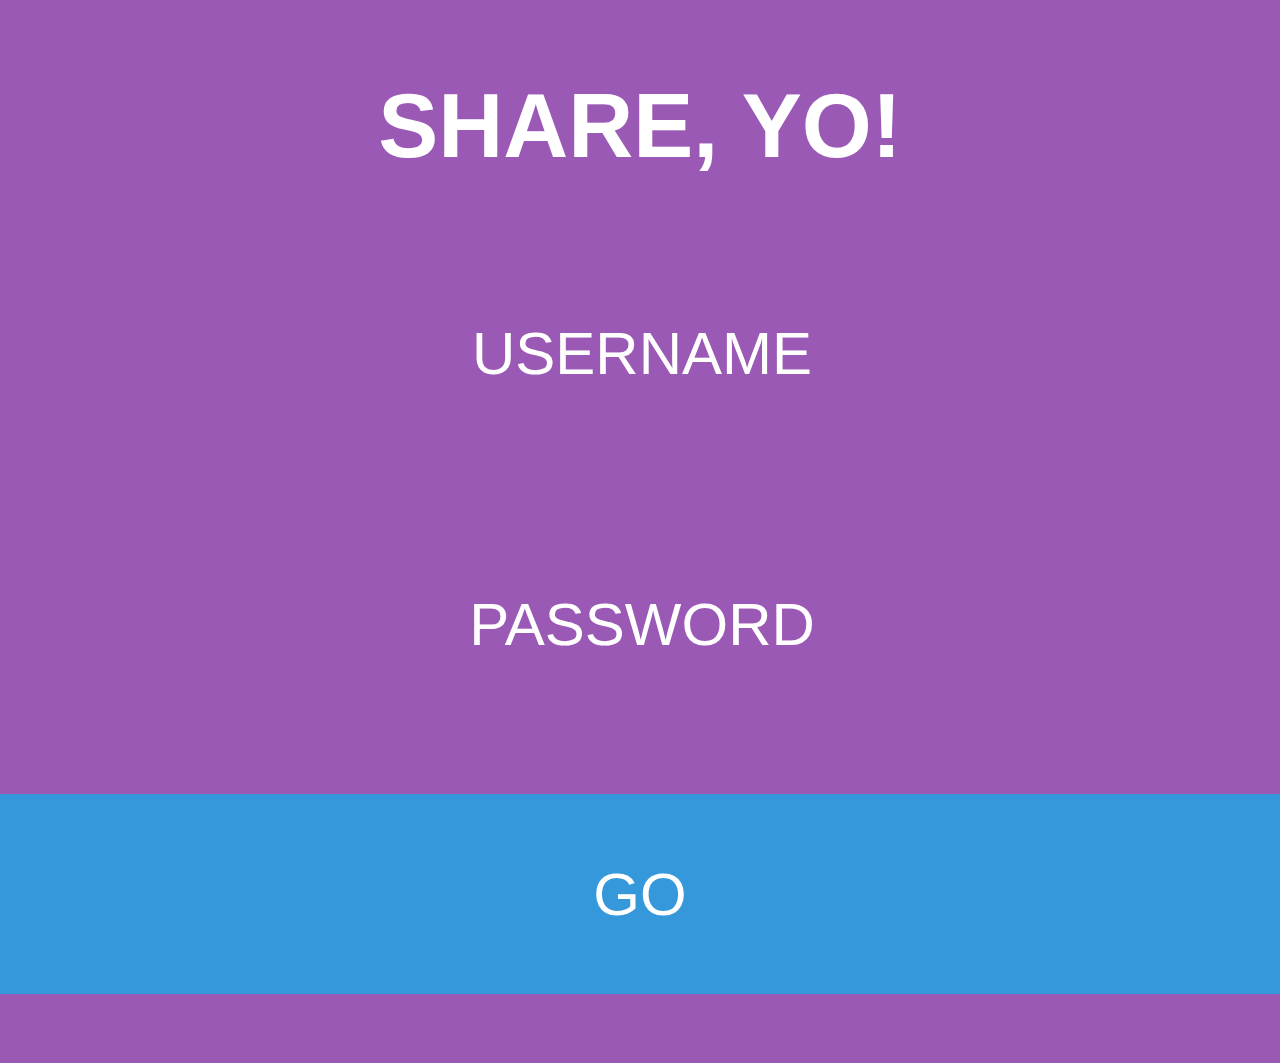
<file: index.html>
<!doctype html>
<html>
	<head>
		<link rel = "stylesheet" href = "stylesheet.css">
	</head>
	<body>
		<div><h2>SHARE, YO!</h2></div>
		<div class = "input">
			<form id = "introform">
			<input type = "text" id = "username" onclick = "this.value='';" onfocus = "this.select()" onblur = "this.value=!this.value?'USERNAME':this.value;" value = 'USERNAME' />
			<br>
			<input type = "text" id = "password" onclick = "this.value='';" onfocus = "this.select()" onblur = "this.value=!this.value?'PASSWORD':this.value;" value = 'PASSWORD' />
			<br>
			<input type = "submit" value = "GO">
			</form>
		</div>
		<br>
		<div class = "popupdiv">
			<script src = "underscore.js"></script>
				<script src = "jquery.js"></script>
			<script src = "opening.js"></script>
		</div>
	</body>
	</html>
</file>
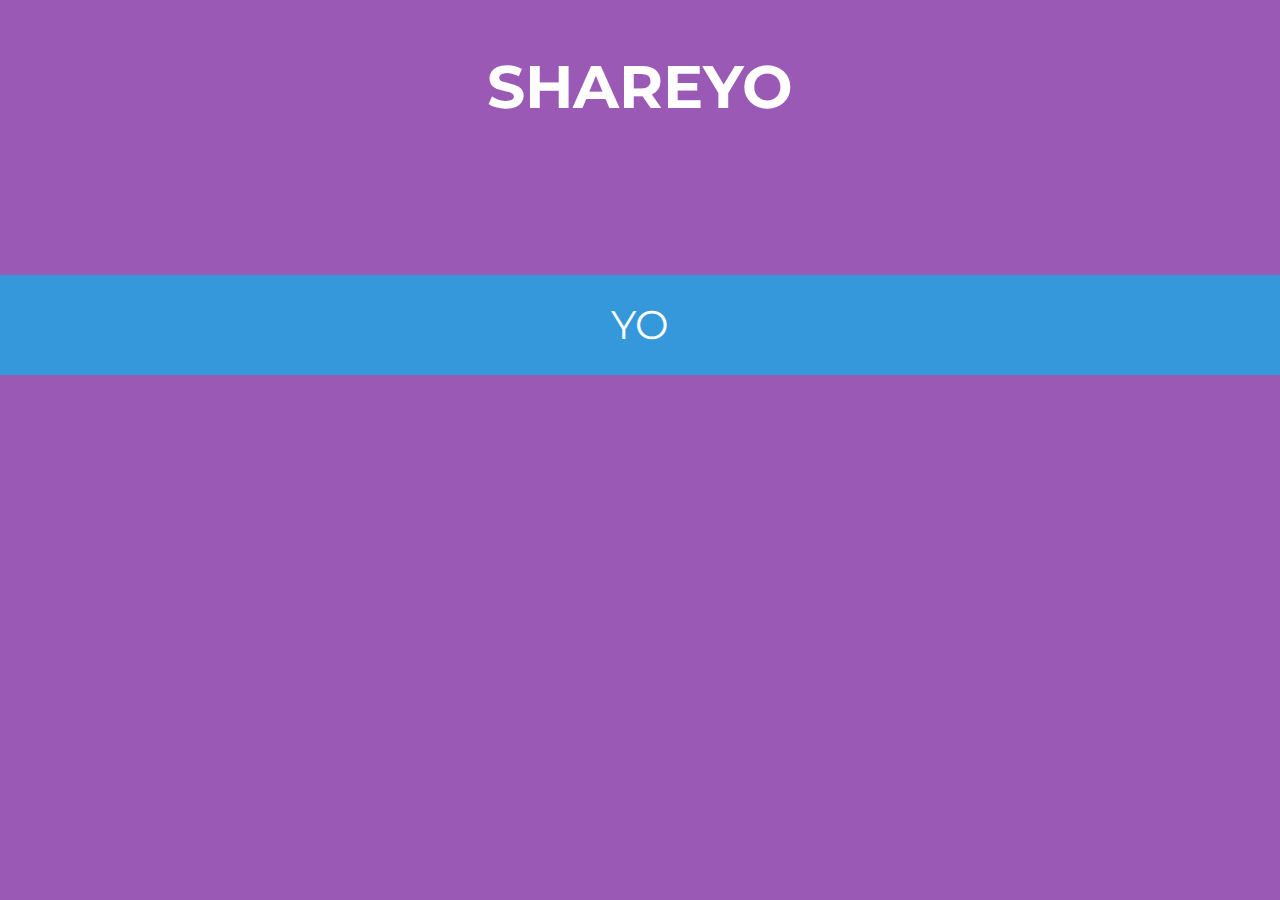
<file: main.html>
<!doctype html>
<html>
	<head>
		<link href='http://fonts.googleapis.com/css?family=Montserrat:700' rel='stylesheet' type='text/css'>
		<link rel = "stylesheet" href = "main.css">
	</head>
	<body>
		<div><h2>SHAREYO</h2></div>
		<div class = "input">
			<form id = "yoform">
			<input type = "text" id = "username">
			<input type = "submit" value = "YO">
			</form>
		</div>
		<table class = "buddy-list">
		</table>
		<div class = "eventPage">
			<script src = "underscore.js"></script>
			<script src = "jquery.js"></script>
			<script src = "eventPage.js"></script>
		</div>
	</body>
</html>
</file>
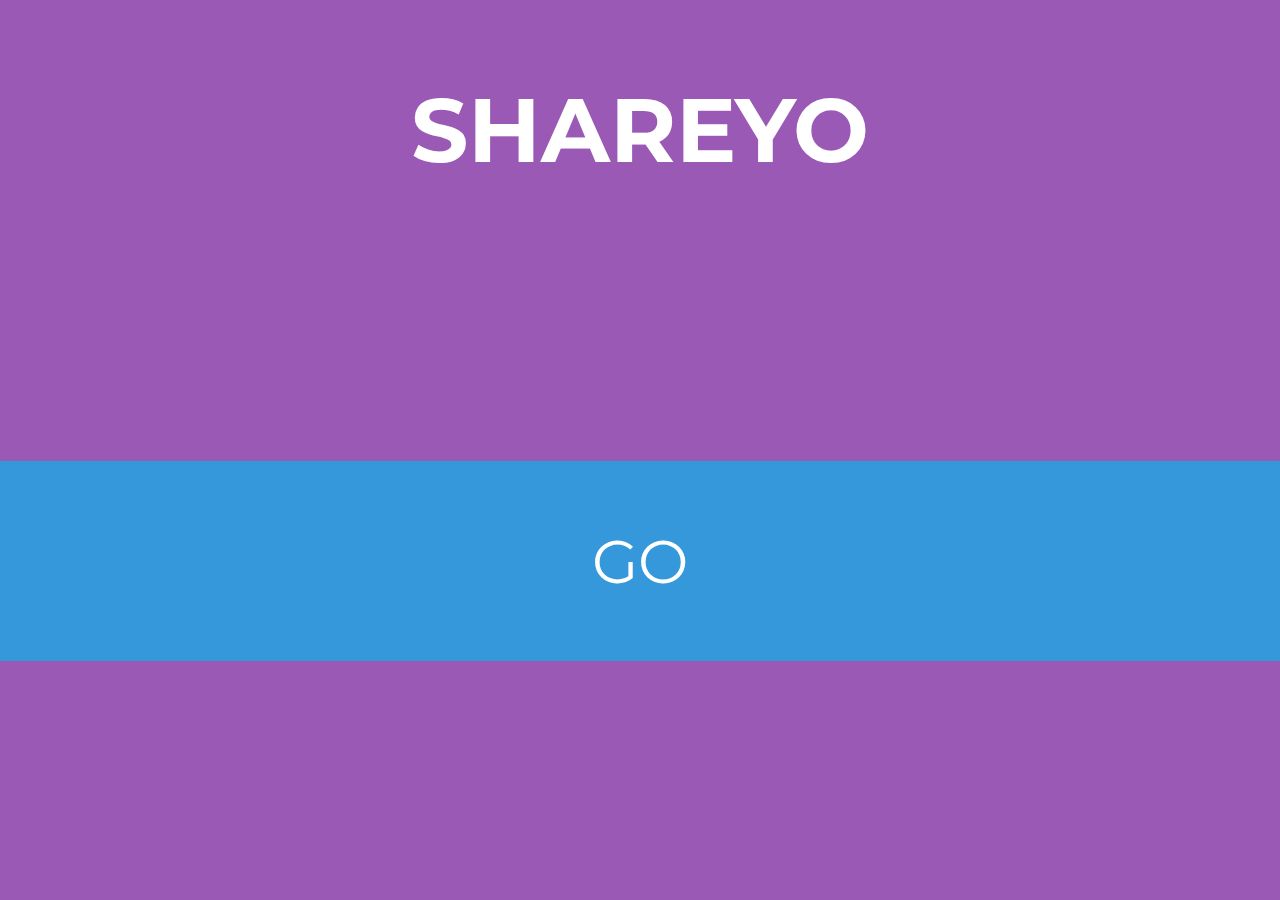
<file: opening.html>
<!doctype html>
<html>
	<head>
		<link href='http://fonts.googleapis.com/css?family=Montserrat:700' rel='stylesheet' type='text/css'>
		<link rel = "stylesheet" href = "stylesheet.css">
	</head>
	<body>
		<div><h2>SHAREYO</h2></div>
		<div class = "input">
			<form id = "introform">
			<input type = "text" id = "apiKey">
			<input type = "submit" value = "GO">
			</form>
		</div>
		<br>
		<div class = "opening">
			<script src = "underscore.js"></script>
			<script src = "jquery.js"></script>
			<script src = "opening.js"></script>
		</div>
	</body>
	</html>
</file>
<file: stylesheet.css>
html {
	font-family: 'Montserrat', sans-serif;
	font-size: 60px;
	font-weight: 700;
	color: white;
}
body {
	font-family: 'Montserrat', sans-serif;
	background-color: #9B59B6;
	padding: none;
	margin: 0px;
	text-align: center;
}
input[type="text"] {
	display: block;
	margin: 0px;
	width: 100%;
	border: 0px solid;
	background-color: #9B59B6;
	height: 200px;
	text-transform: uppercase;
	font-size: 60px;
	font-family: 'Montserrat', sans-serif;
	color: white;
	text-align: center;
}
input[type="submit"] {
	display: block;
	margin: 0px;
	padding: 0px;
	width: 100%;
	border: 0px solid;
	background-color: #3498DB;
	height: 200px;
	text-transform: uppercase;
	font-size: 60px;
	font-family: 'Montserrat', sans-serif;
	color: white;
	text-align: center;
}
</file>
<file: main.css>
html {
	font-family: 'Montserrat', sans-serif;
	font-size: 40px;
	font-weight: 700;
	color: white;
}
body {
	font-family: 'Montserrat', sans-serif;
	min-width: 357px;
	min-height: 357px;
	background-color: #9B59B6;
	padding: none;
	margin: 0px;
	text-align: center;
}
table {
	width: 100%;
	margin: 0px;
}
td {
	height: 100px;
	text-align: center;
	text-decoration: none;
	color: white;
}
a:link, a:visited, a:hover, a:active {
    color: white;
    text-decoration: none;
    text-transform: uppercase;
    font-size: 40px;
}
input[type="text"] {
	display: block;
	margin: 0px;
	width: 100%;
	border: 0px solid;
	background-color: #9B59B6;
	height: 100px;
	text-transform: uppercase;
	font-size: 40px;
	font-family: 'Montserrat', sans-serif;
	color: white;
	text-align: center;
}
input[type="submit"] {
	display: block;
	margin: 0px;
	padding: 0px;
	width: 100%;
	border: 0px solid;
	background-color: #3498DB;
	height: 100px;
	text-transform: uppercase;
	font-size: 40px;
	font-family: 'Montserrat', sans-serif;
	color: white;
	text-align: center;
}
</file>
